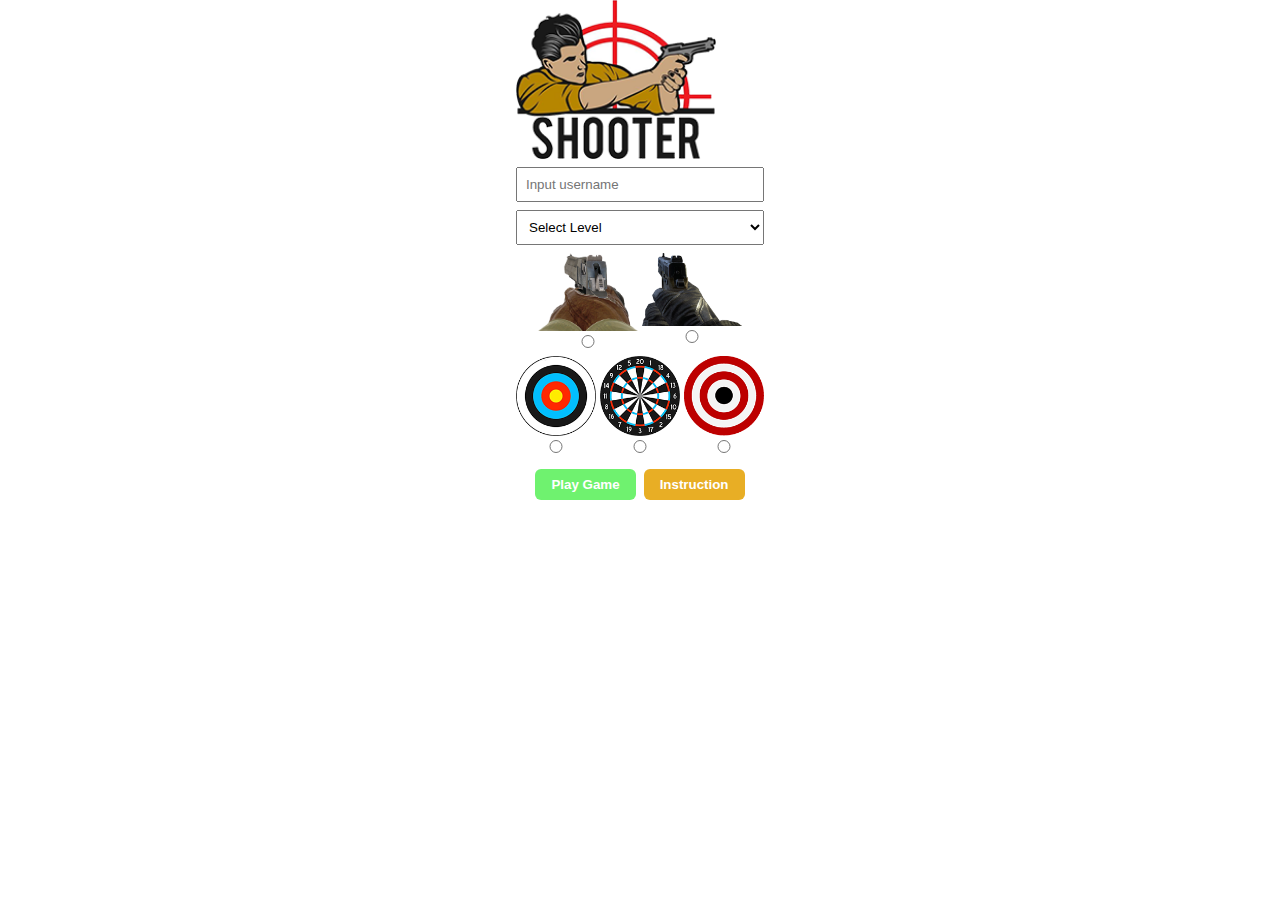
<file: MODULE CLIENT SIDE/06_MODULE_CLIENT_SIDE/index.html>
<!DOCTYPE html>
<html lang="en">
<head>
    <meta charset="UTF-8">
    <meta name="viewport" content="width=device-width, initial-scale=1.0">
    <title>Document</title>
    <link rel="stylesheet" href="./style.css">
</head>
<body>
    <form class="welcome" id="welcome">
        <img src="./images/shooter.png" width="200px" alt="">
        <input type="text" id="username" placeholder="Input username" required>
        <select name="level" id="level" required>
            <option value="" selected disabled>Select Level</option>
            <option value="easy">Easy</option>
            <option value="medium">Medium</option>
            <option value="hard">Hard</option>
        </select>
        <div class="input-gun">
            <label class="gun-select">
                <img src="./images/gun1.png" width="100px" alt="">
                <input required type="radio" name="gun" id="gun1">    
            </label>
            <label class="gun-select">
                <img src="./images/gun2.png" width="100px" alt="">
                <input required type="radio" name="gun" id="gun2">    
            </label>
        </div>
        <div class="input-target">
            <label class="target-select">
                <img src="./images/target1.png" width="80px">
                <input required type="radio" name="target" id="target1" value="target1">    
            </label>
            <label class="target-select">
                <img src="./images/target2.png" width="80px">
                <input required type="radio" name="target" id="target2" value="target2">    
            </label>
            <label class="target-select">
                <img src="./images/target3.png" width="80px">
                <input required type="radio" name="target" id="target3" value="target3">    
            </label>
        </div>
        <div class="btn-group">
            <button class="play-btn disable" type="submit">Play Game</button>
            <button class="instruction-btn">Instruction</button>
        </div>
    </form>
    <div class="game hide" id="game">
        <div class="game-info">
            <div class="info-item">
                <p>
                    Name:
                </p>
                <p id="player-name">Hasban</p>
            </div>
            <div class="info-item">
                <p>
                    Score: 
                </p>
                <p id="score">0</p>
            </div>
            <div class="info-item">
                <p>
                    Time:
                </p>
                <p>00:<span id="timer">30</span></p>
            </div>
        </div>
        <canvas width="1000px" height="600px"></canvas>
        <div class="leaderboard">
            <h2>Leaderboard</h2>
            <select name="sortedBy" id="sortedBy" class="sort-input">
                <option value="score" selected>Sort by Score</option>
                <option value="time" selected>Sort by time</option>
            </select>
            <div class="scores-board">
                <div class="score-item">
                    <div class="score-info">
                        <h3>Thomas Galis</h3>
                        <p>Score: 44</p>
                    </div>
                    <button class="btn-score-detail">Detail</button>
                </div>
                <div class="score-item">
                    <div class="score-info">
                        <h3>Thomas Galis</h3>
                        <p>Score: 44</p>
                    </div>
                    <button class="btn-score-detail">Detail</button>
                </div>
                <div class="score-item">
                    <div class="score-info">
                        <h3>Thomas Galis</h3>
                        <p>Score: 44</p>
                    </div>
                    <button class="btn-score-detail">Detail</button>
                </div>
            </div>
        </div>
    </div>
    <script src="./script.js"></script>
</body>
</html>
</file>
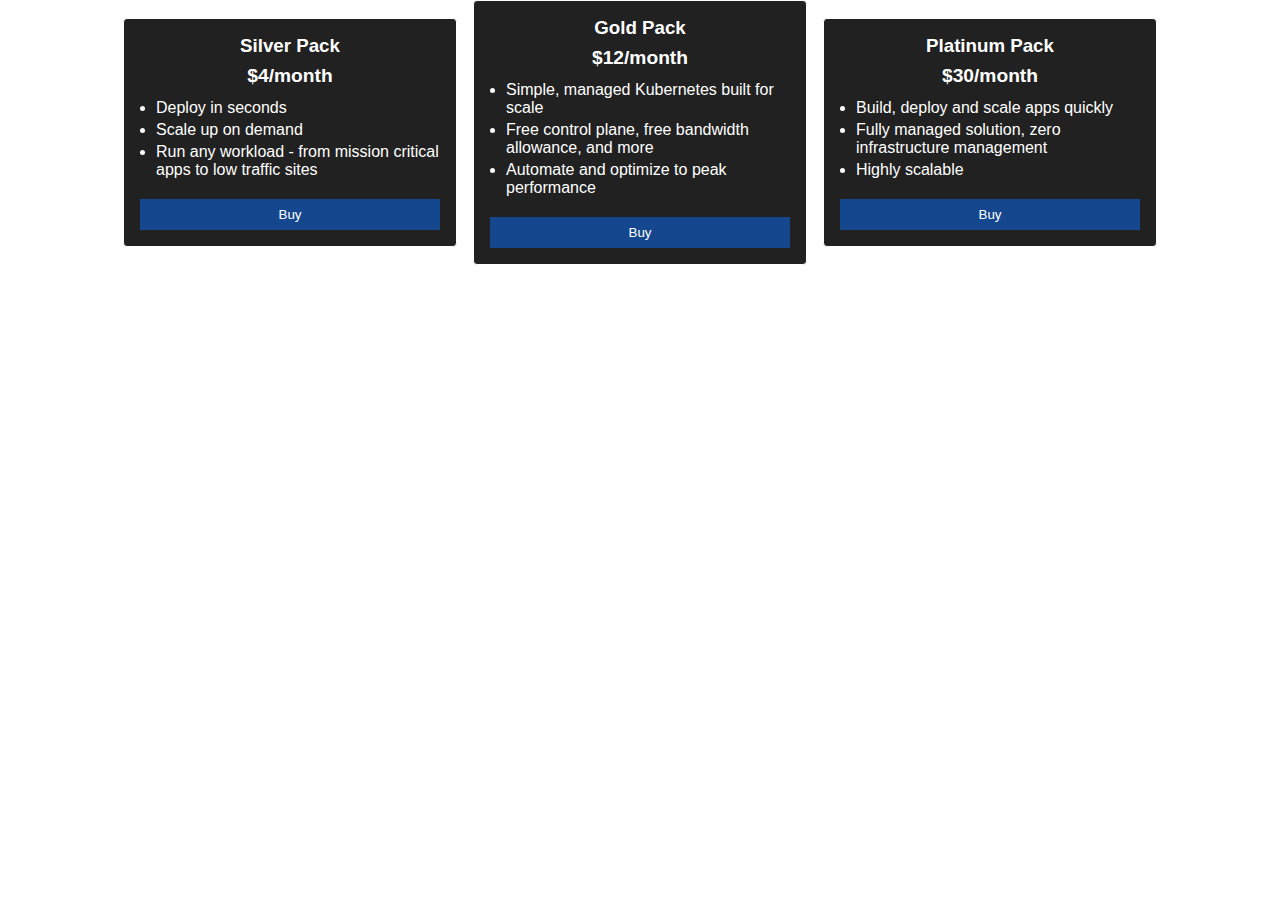
<file: MODULE SPEED TEST/06_MODULE_SPEEDTEST/A1/index.html>
<!DOCTYPE html>
<html lang="en">
<head>
    <meta charset="UTF-8">
    <meta name="viewport" content="width=device-width, initial-scale=1.0">
    <title>Table Pricing</title>
    <link rel="stylesheet" href="./style.css">
</head>
<body>
    <main class="container">
        <div class="card">
            <h3 class="title">Silver Pack</h3>
            <div class="price">$4/month</div>
            <ul class="features">
                <li>
                    Deploy in seconds
                </li>
                <li>
                    Scale up on demand
                </li>
                <li>
                    Run any workload - from mission critical apps to low traffic sites
                </li>
            </ul>         
            <button class="cta">Buy</button>   
        </div>
        <div class="card">
            <h3 class="title">Gold Pack</h3>
            <div class="price">$12/month</div>
            <ul class="features">
                <li>
                    Simple, managed Kubernetes built for scale
                </li>
                <li>
                    Free control plane, free bandwidth allowance, and more
                </li>
                <li>
                    Automate and optimize to peak performance
                </li>
            </ul>         
            <button class="cta">Buy</button>   
        </div>
        <div class="card">
            <h3 class="title">Platinum Pack</h3>
            <div class="price">$30/month</div>
            <ul class="features">
                <li>
                    Build, deploy and scale apps quickly
                </li>
                <li>
                    Fully managed solution, zero infrastructure management
                </li>
                <li>
                    Highly scalable  
                </li>
            </ul>         
            <button class="cta">Buy</button>   
        </div>
    </main>
</body>
</html>
</file>
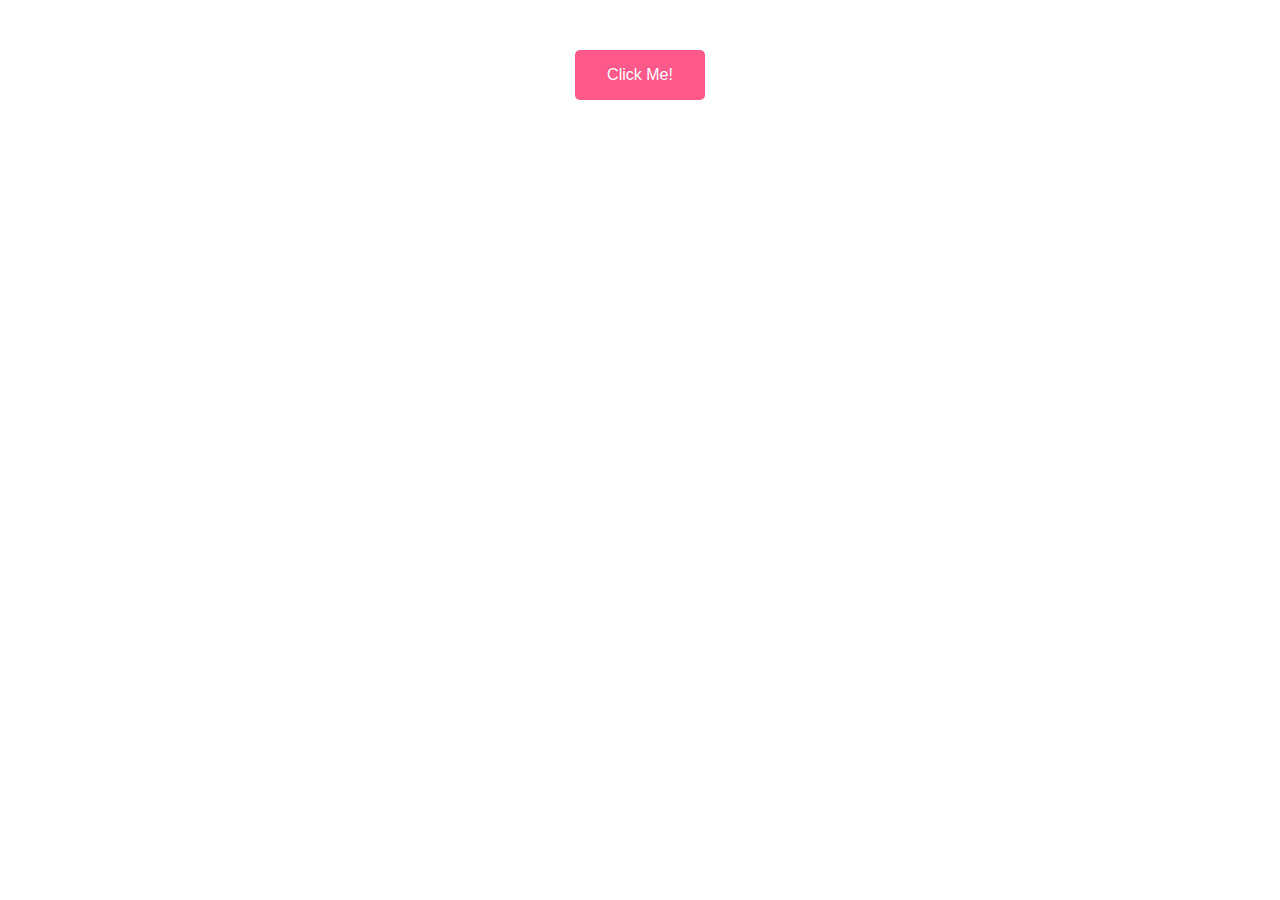
<file: MODULE SPEED TEST/06_MODULE_SPEEDTEST/B1/index.html>
<!DOCTYPE html>
<html lang="en">
<head>
    <meta charset="UTF-8">
    <meta name="viewport"
          content="width=device-width, user-scalable=no, initial-scale=1.0, maximum-scale=1.0, minimum-scale=1.0">
    <meta http-equiv="X-UA-Compatible" content="ie=edge">
    <title>Particle Button</title>
    <style>
        section {
            margin: 50px auto;
            display: flex;
            align-items: center;
            justify-content: center;
        }

        button {
            border: none;
            padding: 16px 32px;
            font-size: 16px;
            border-radius: 5px;
            cursor: pointer;
        }

        .particle-btn {
            color: #FFF;
            position: relative;
            background: #ff598c;
        }

    </style>
    <link rel="stylesheet" href="style.css">
</head>
<body>
<section>
    <button class="particle-btn">Click Me!</button>
</section>
</body>
</html>
</file>
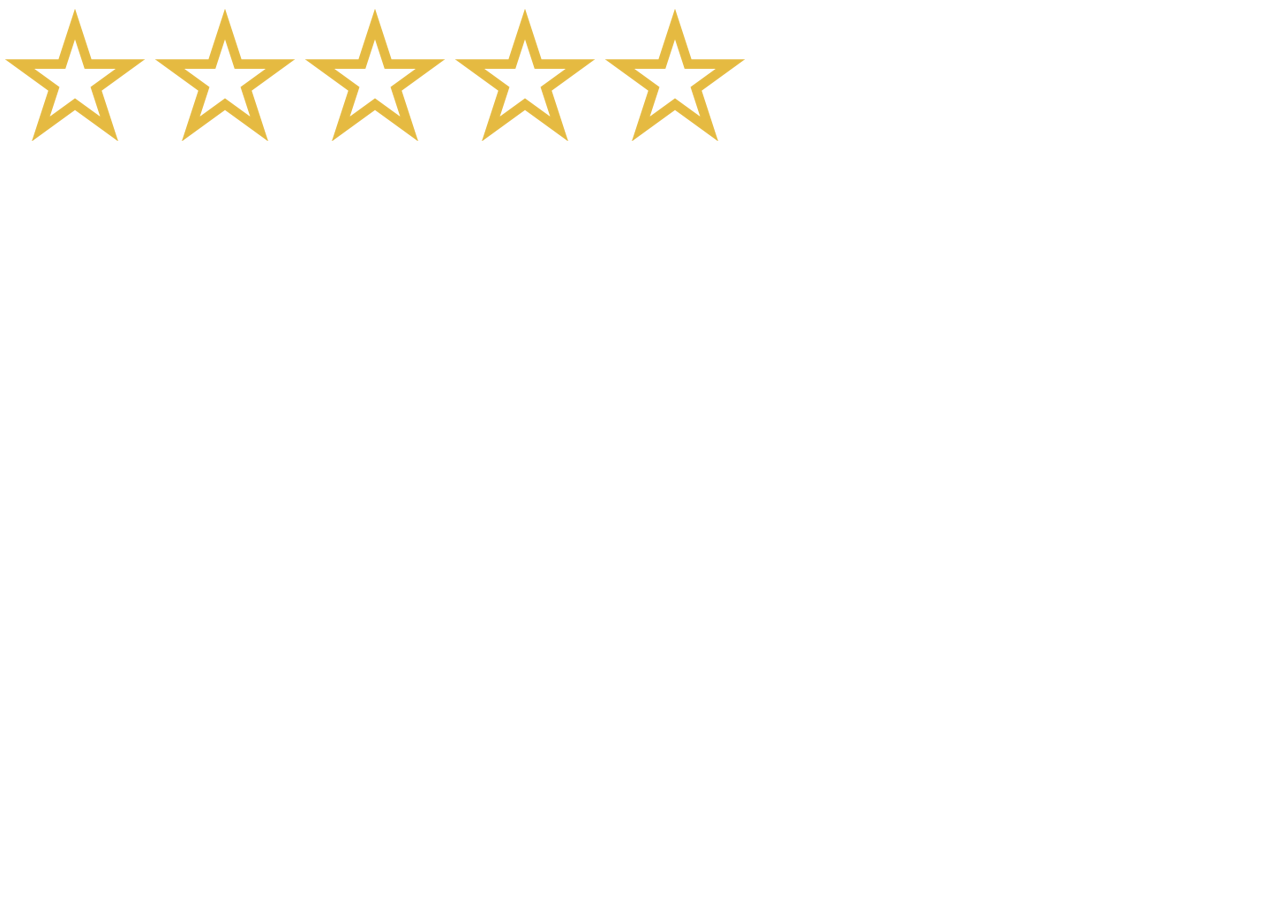
<file: MODULE SPEED TEST/06_MODULE_SPEEDTEST/B2/index.html>
<!DOCTYPE html>
<html lang="en">
<head>
    <meta charset="UTF-8">
    <meta name="viewport" content="width=device-width, initial-scale=1.0">
    <title>B2 - Starts animation</title>
    <link rel="stylesheet" href="./style.css">
</head>
<body>
    <div class="wrapper">
        <div class="background"></div>
        <img src="./stars.png" class="stars">
    </div>
</body>
</html>
</file>
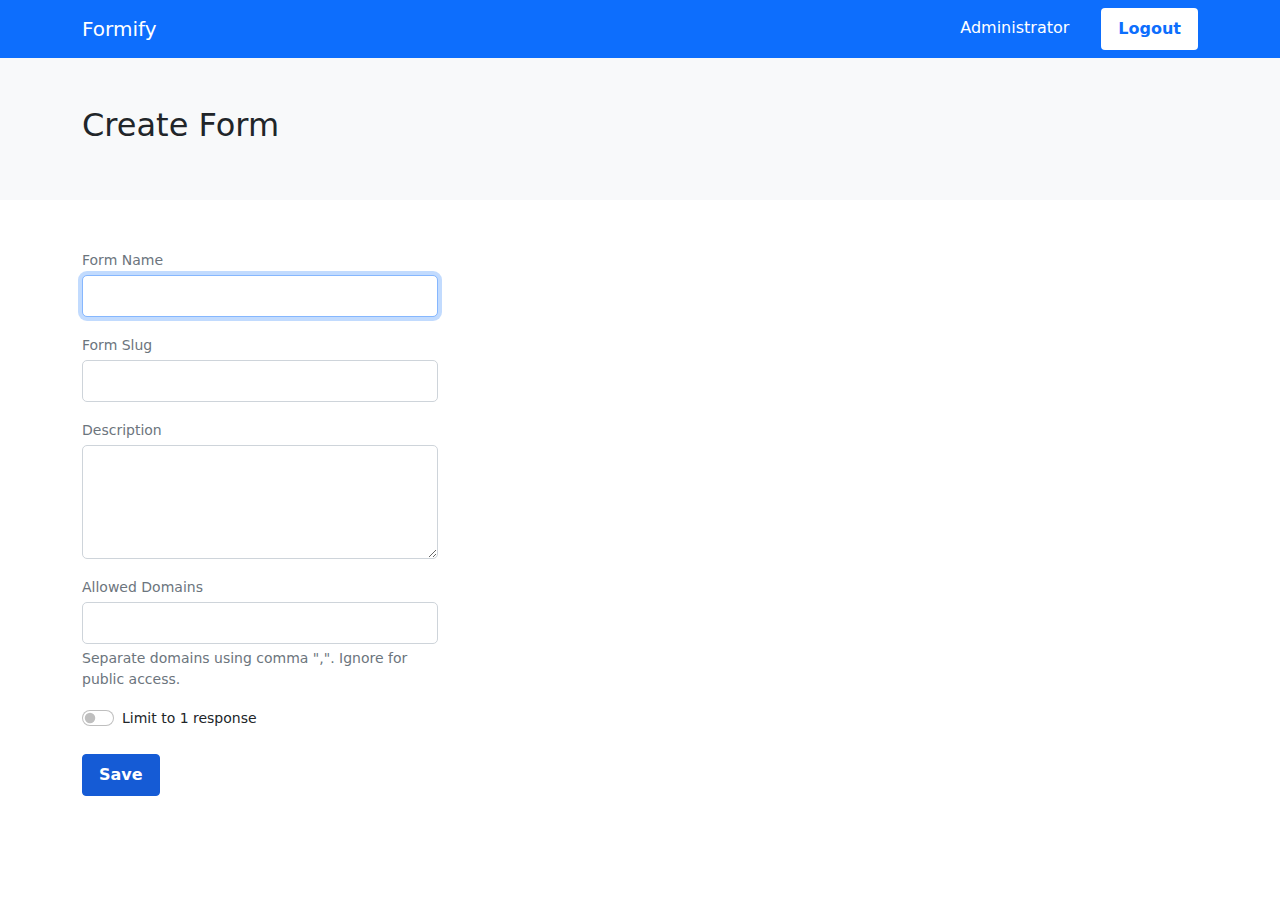
<file: MODULE SERVER SIDE/frontend/template-gui/create-form.html>
<!doctype html>
<html lang="en">
  <head>
    <meta charset="utf-8">
    <meta name="viewport" content="width=device-width, initial-scale=1">
    <title>Create Form - Formify</title>
    <link rel="stylesheet" href="./css/bootstrap.css">
    <link rel="stylesheet" href="./css/style.css">
  </head>
  <body>
   
   <nav class="navbar navbar-expand-lg sticky-top bg-primary navbar-dark">
      <div class="container">
        <a class="navbar-brand" href="manage-forms.html">Formify</a>
        <ul class="navbar-nav ms-auto mb-2 mb-lg-0">
         <li class="nav-item">
           <a class="nav-link active" href="#">Administrator</a>
         </li> 
         <li class="nav-item">
            <a href="index.html" class="btn bg-white text-primary ms-4">Logout</a>
         </li>
       </ul> 
      </div>
    </nav>

    <main>
      <div class="hero py-5 bg-light">
         <div class="container">
            <h2>Create Form</h2>
         </div>
      </div>

      <div class="py-5">
         <div class="container">
            <div class="row">
               <div class="col-md-6 col-lg-4">
                  
                  <form action="detail-form.html">
                     <!-- s: input -->
                     <div class="form-group mb-3">
                        <label for="name" class="mb-1 text-muted">Form Name</label>
                        <input type="text" id="name" name="name" class="form-control" autofocus />
                     </div>

                     <!-- s: input -->
                     <div class="form-group my-3">
                        <label for="slug" class="mb-1 text-muted">Form Slug</label>
                        <input type="text" id="slug" name="slug" class="form-control" />
                     </div>

                     <!-- s: input -->
                     <div class="form-group my-3">
                        <label for="description" class="mb-1 text-muted">Description</label>
                        <textarea id="description" name="description" rows="4" class="form-control"></textarea>
                     </div>
                     
                     <!-- s: input -->
                     <div class="form-group my-3">
                        <label for="allowed-domains" class="mb-1 text-muted">Allowed Domains</label>
                        <input type="text" id="allowed-domains" name="allowed_domains" class="form-control" />
                        <div class="form-text">Separate domains using comma ",". Ignore for public access.</div>
                     </div>
                     
                     <!-- s: input -->
                     <div class="form-check form-switch" aria-colspan="my-3">
                        <input type="checkbox" id="limit_one_response" name="limit_one_response" class="form-check-input" role="switch"/>
                        <label class="form-check-label" for="limit_one_response">Limit to 1 response</label>
                      </div>

                     <div class="mt-4">
                        <button type="submit" class="btn btn-primary">Save</button>
                     </div>
                  </form>

               </div>
            </div>
         </div>
      </div>
    </main>
   

    <script src="./js/bootstrap.js"></script>
    <script src="./js/popper.js"></script>
  </body>
</html>
</file>
<file: MODULE CLIENT SIDE/06_MODULE_CLIENT_SIDE/style.css>
* {
    margin: 0;
    padding: 0;
}

body {
    display: flex;
    justify-content: center;
    align-items: center;
    font-family: 'Franklin Gothic Medium', 'Arial Narrow', Arial, sans-serif;
}

.welcome {
    display: flex;
    flex-direction: column;
    gap: 8px;
    width: fit-content;
    justify-content: center;
}

#username {
    padding: 8px;
}

#level {
    padding: 8px;
}

.input-gun, .input-target {
    display: flex;
    justify-content: center;
    gap: 4px;
}

.gun-select, .target-select {
    display: flex;
    flex-direction: column;
    gap: 4px;
}

.btn-group {
    margin-top: 8px;
    display: flex;
    justify-content: center;
    gap: 8px;
}

.play-btn, .instruction-btn {
    font-weight: bold;
    color: white;
    padding: 8px 16px;
    border: none;
    border-radius: 6px;
}

.play-btn {
    background-color: rgb(16, 234, 16);
}

.play-btn.disable {
    opacity: 0.6;
}

.instruction-btn {
    background-color: rgb(232, 174, 37);
}

.hide, .hide > * {
    display: none !important;
}

.game {
    display: flex;
    width: 100vw;
    position: relative;
}

.game-info {
    position: absolute;
    inset: 0;
    width: 1000px;
    z-index: 100;
    display: flex;
    justify-content: space-around;
    height: fit-content;
    padding: 16px;
}

.info-item {
    display: flex;
    gap: 4px;
    color: white;
}

.leaderboard {
    width: 100%;
    display: flex;
    flex-direction: column;
    align-items: center;
    background-color: rgb(27, 27, 27);
    color: white;
}

.leaderboard h2 {
    margin-top: 16px;
}

.scores-board {
    display: flex;
    flex-direction: column;
    width: 90%;
    margin-top: 16px;
    gap: 8px;
}

.score-item {
    width: 100%;
    display: flex;
    justify-content: space-between;
}

.sort-input {
    padding: 8px;
}

.btn-score-detail {
    padding: 8px 16px;
    background-color: rgb(211, 211, 15);
    border: none;
}
</file>
<file: MODULE SPEED TEST/06_MODULE_SPEEDTEST/A1/style.css>
* {
    margin: 0;
    padding: 0;
}

body {
    font-family: Verdana, Geneva, Tahoma, sans-serif;
}

.container {
    display: flex;
    flex-wrap: wrap;
    justify-content: center;
    align-items: center;
    width: 100vw;
    gap: 16px;
}

.card {
    display: flex;
    flex-direction: column;
    gap: 4px;
    width: 300px;
    padding: 16px;
    border: solid 1px;
    border-radius: 4px;
    color: white;
    background-color: rgb(33, 33, 33);
}

.title, .price {
    text-align: center;
}

.price {
    margin-top: 4px;
    font-weight: bold;
    font-size: larger;
}

.features {
    margin-left: 16px;
    margin-top: 8px;
    display: flex;
    flex-direction: column;
    gap: 4px;
}

.cta {
    margin-top: 16px;
    background-color: rgb(20, 71, 142);
    border: none;
    padding: 8px 16px;
    color: white;
    cursor: pointer;
}

.cta:hover {
    background-color: rgb(35, 158, 219);
}
</file>
<file: MODULE SPEED TEST/06_MODULE_SPEEDTEST/B1/style.css>
.particle-btn:active {
    
}
</file>
<file: MODULE SPEED TEST/06_MODULE_SPEEDTEST/B2/style.css>
.background {
    inset: 0;
    width: 100%;
    height: 100%;
    background-color: aqua;
    z-index: 10;
    position: relative;
}

.stars {
    inset: 0;
    z-index: 0;
    position: absolute;
}
</file>
<file: MODULE SERVER SIDE/frontend/template-gui/css/style.css>
label {
   font-size: 14px;;
} 
th, caption {
   font-size: 14px; 
} 
a.card {
   text-decoration: none;
   color: inherit;
}
.login {
   min-height: 100vh;
   display: flex;
   align-items: center;
   justify-content: center;
   width: 100vw; 
}
.form-control:disabled, .form-select:disabled, textarea:disabled {
   background-color: #f5f5f5;
}
</file>
